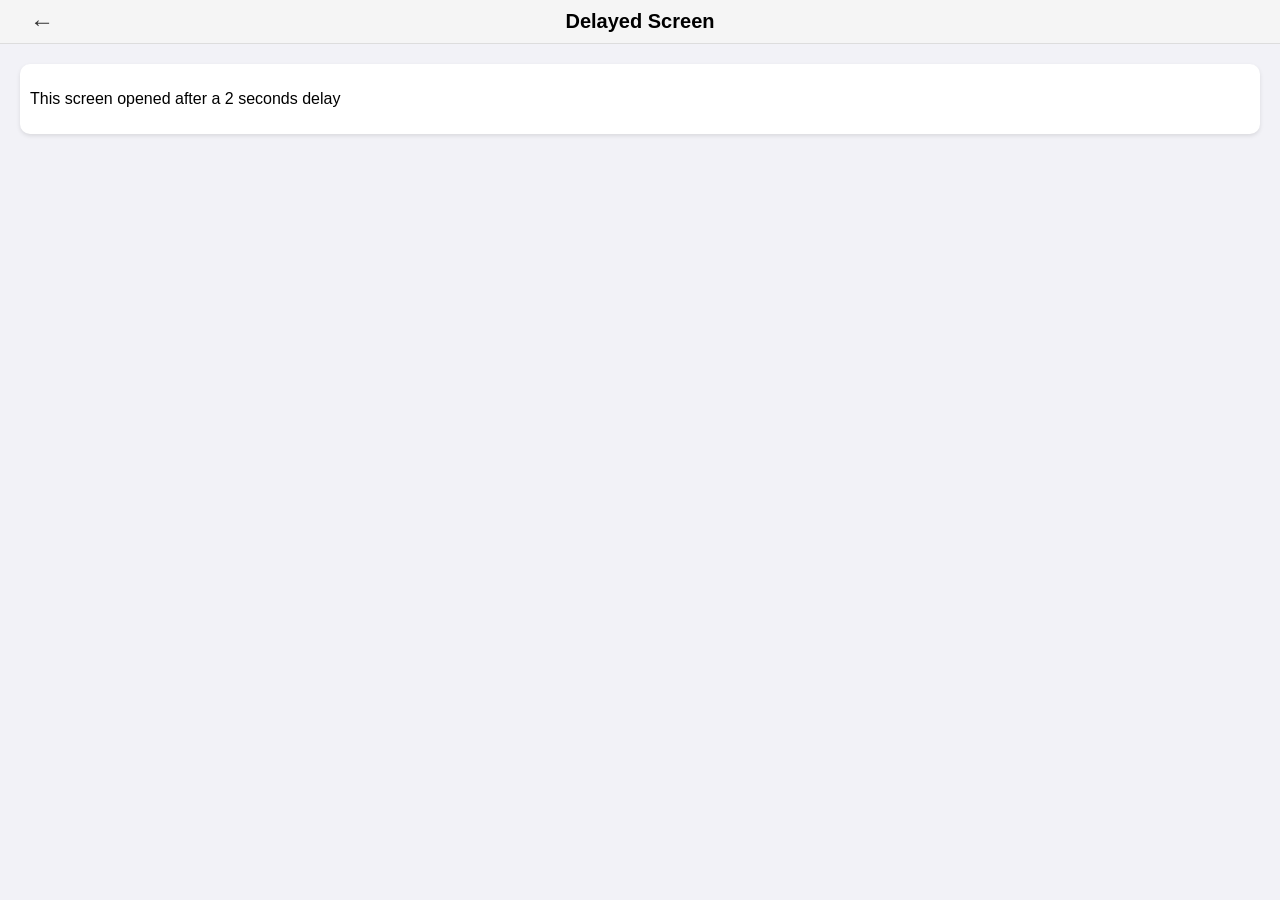
<file: example/delayedScreen.html>
<!DOCTYPE html>
<html>
<head>
    <meta charset="utf-8">
    <meta name="viewport" content="initial-scale=1, width=device-width, viewport-fit=cover">
    <title>Delayed Screen</title>
    <link rel="stylesheet" href="css/index.css">
</head>
<body>
    <div class="header">
        <button id="backButton" class="back-button">&larr;</button>
        <h1>Delayed Screen</h1>
    </div>
    <div class="section">
        <p>This screen opened after a 2 seconds delay</p>
    </div>

    <script>
        document.addEventListener('deviceready', function() {
            if (cordova.platformId === 'android') {
                DevRev.setInScreenTransitioning(false);
            }
        });
    </script>
    <script src="js/app.js"></script>
</body>
</html>
</file>
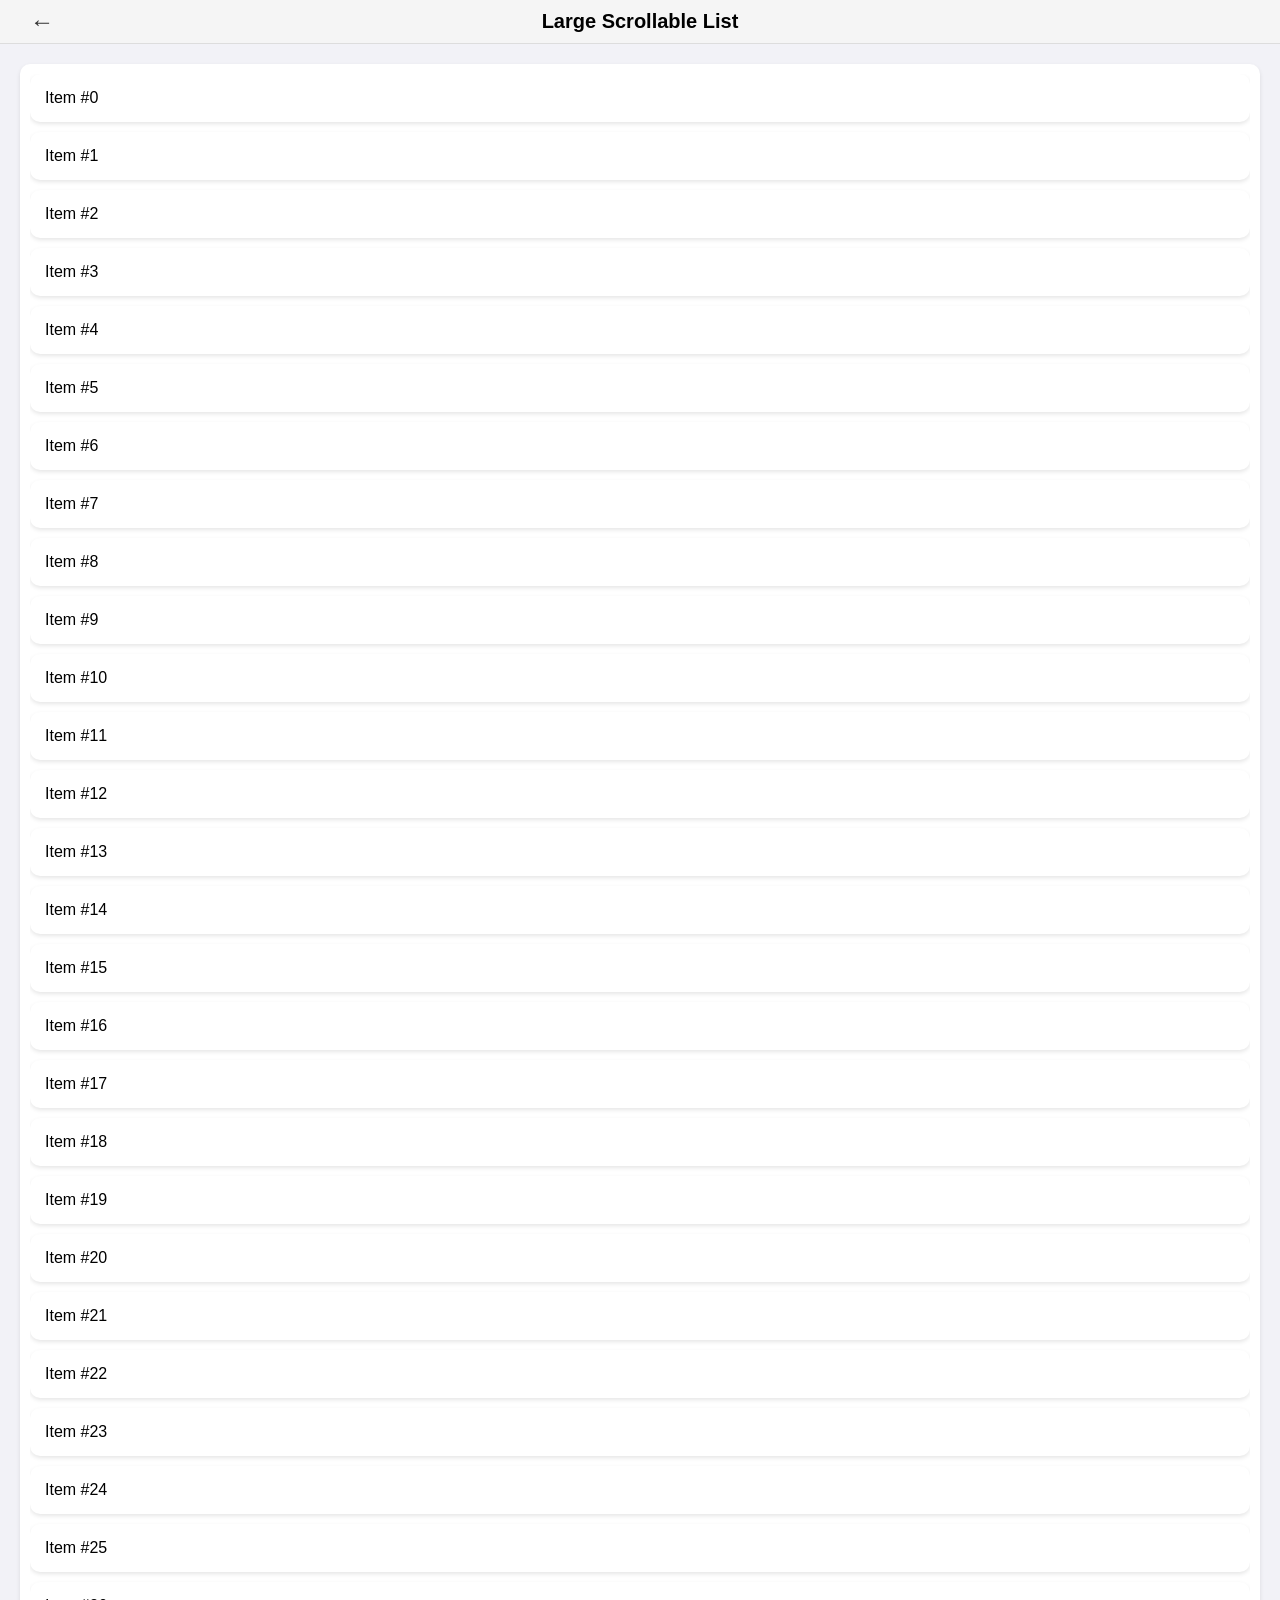
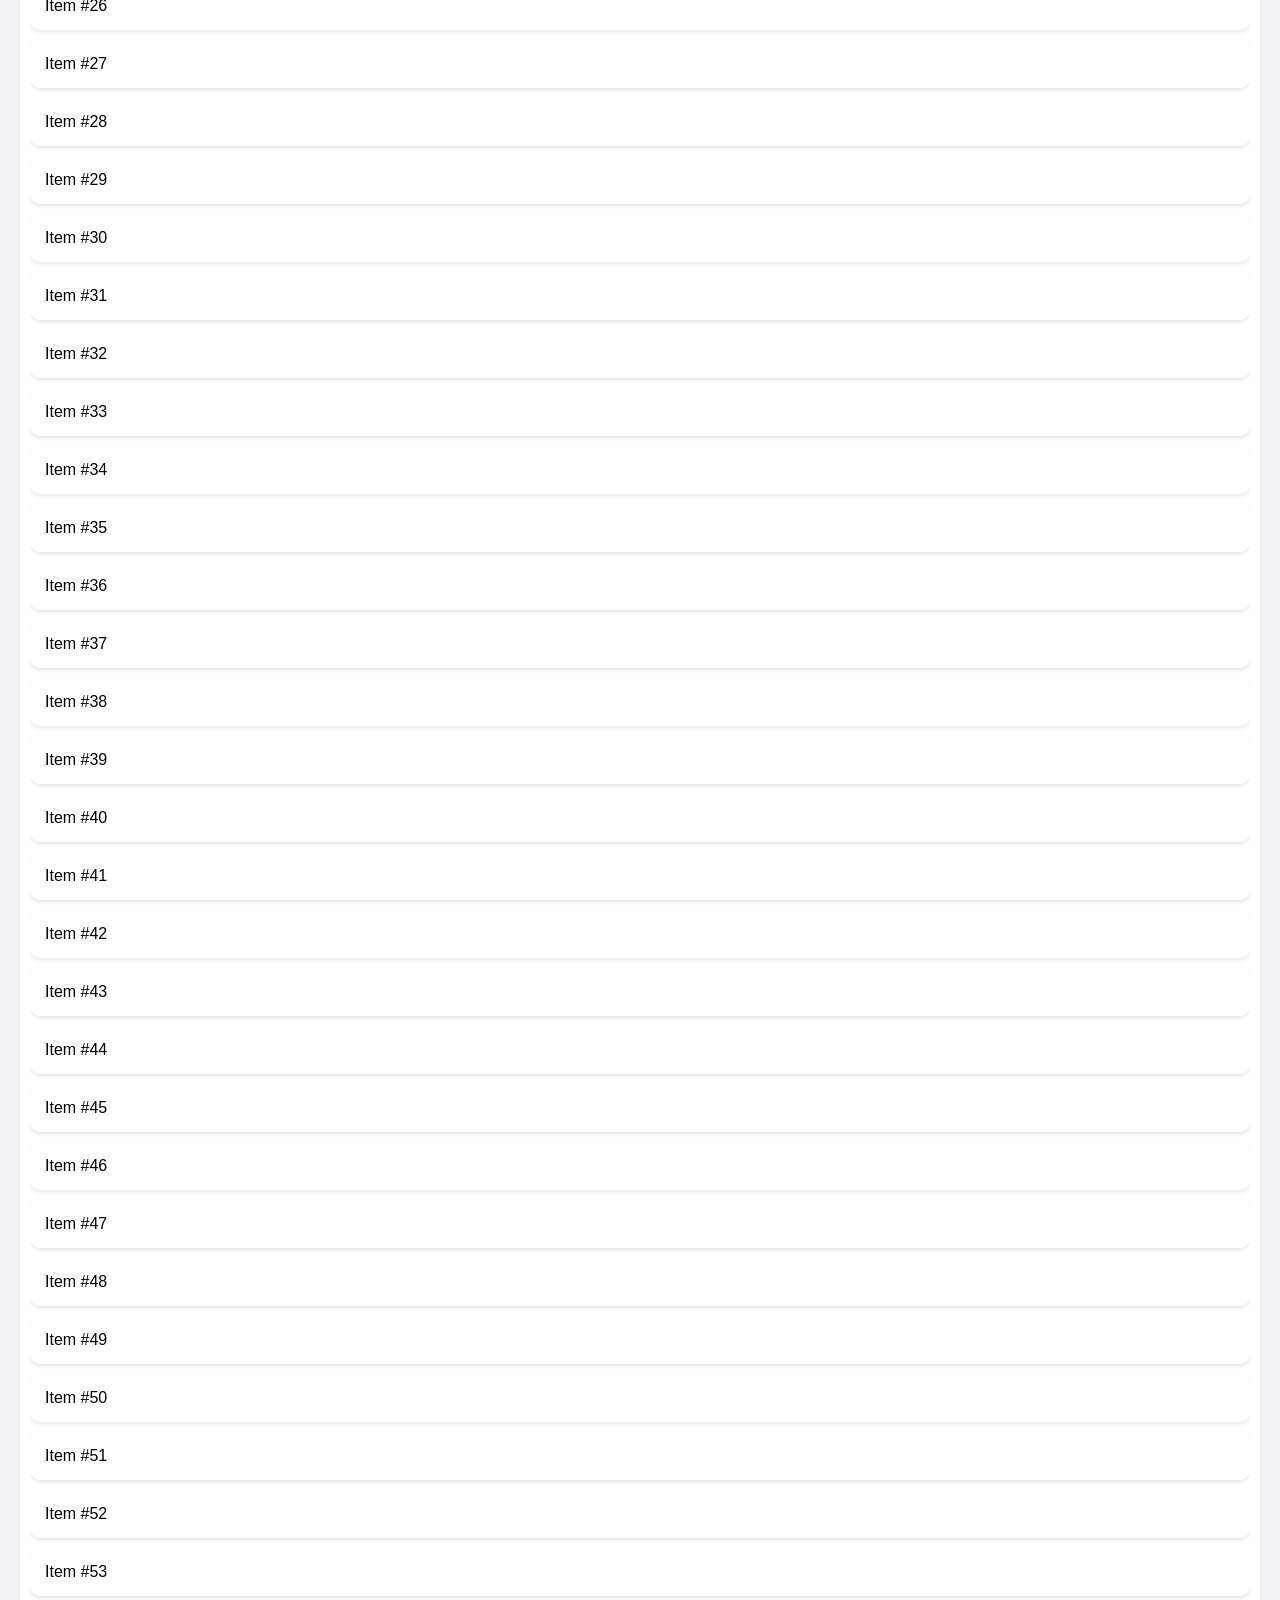
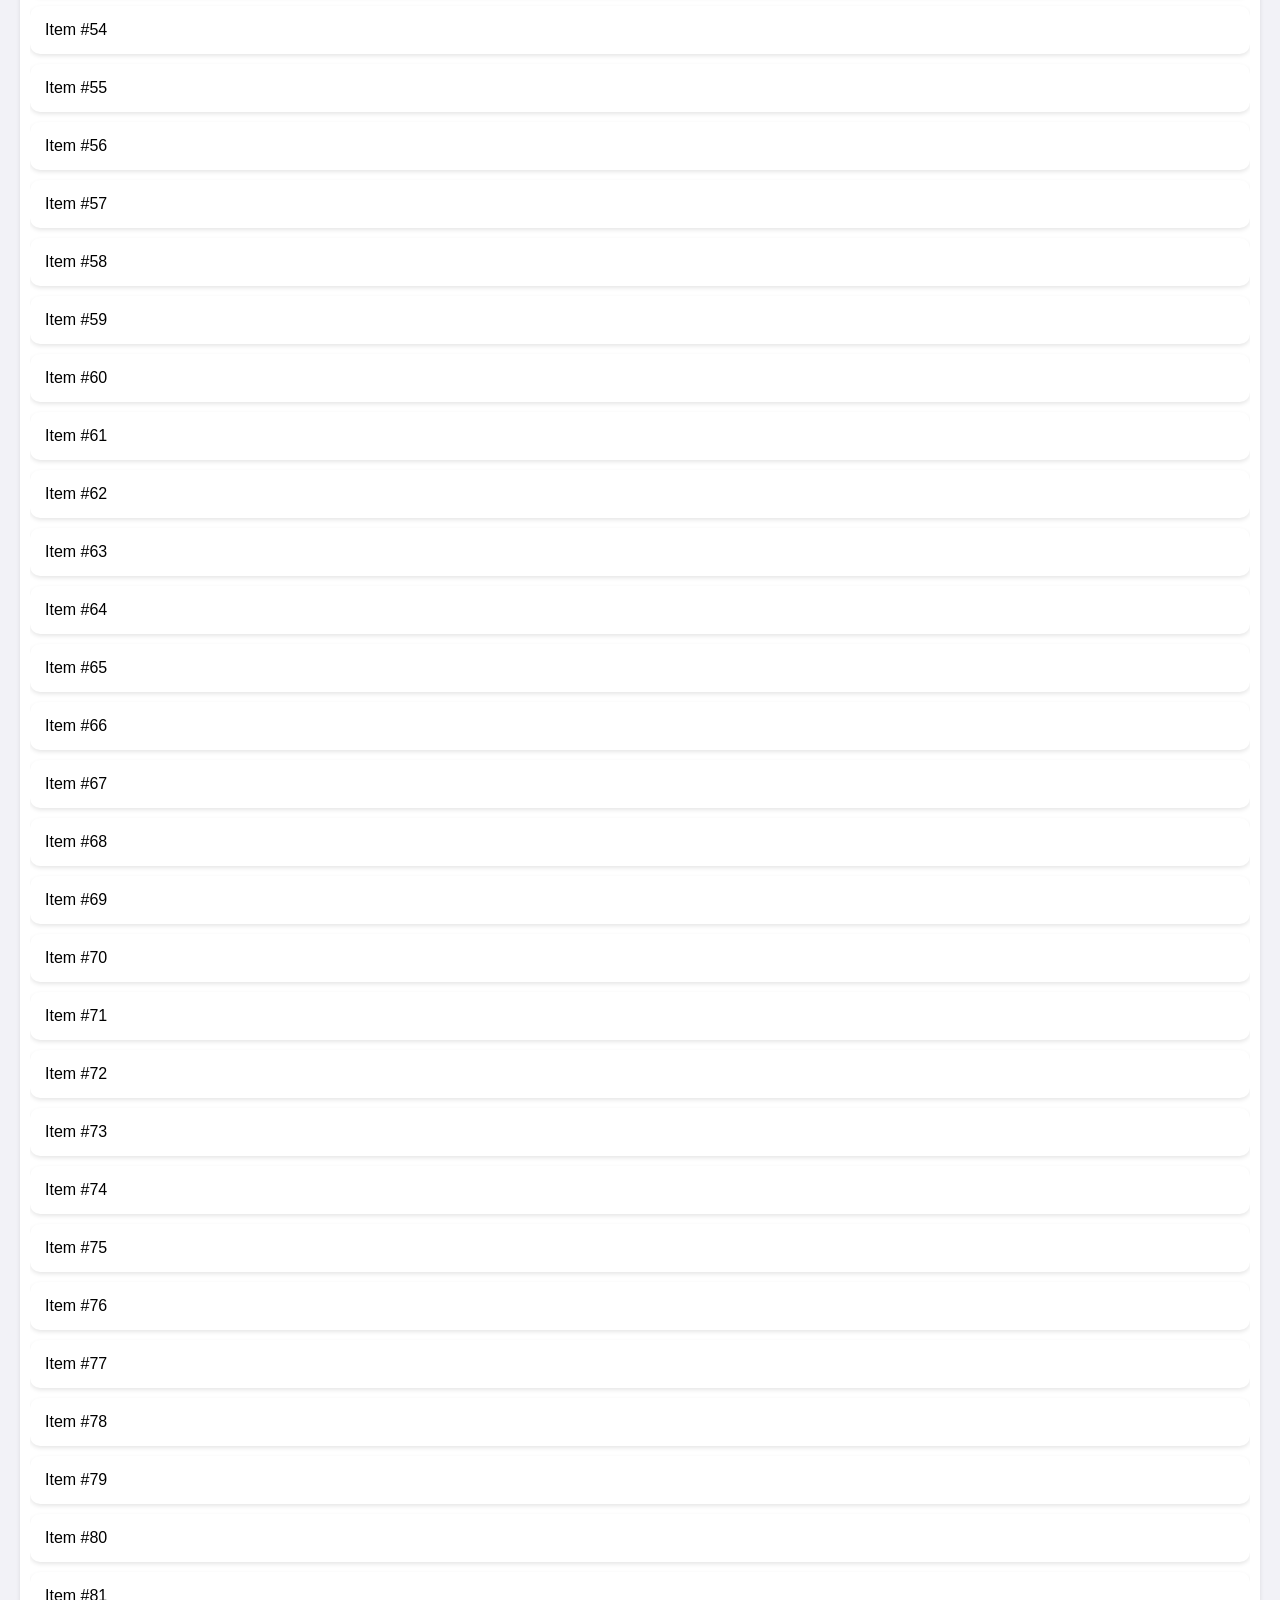
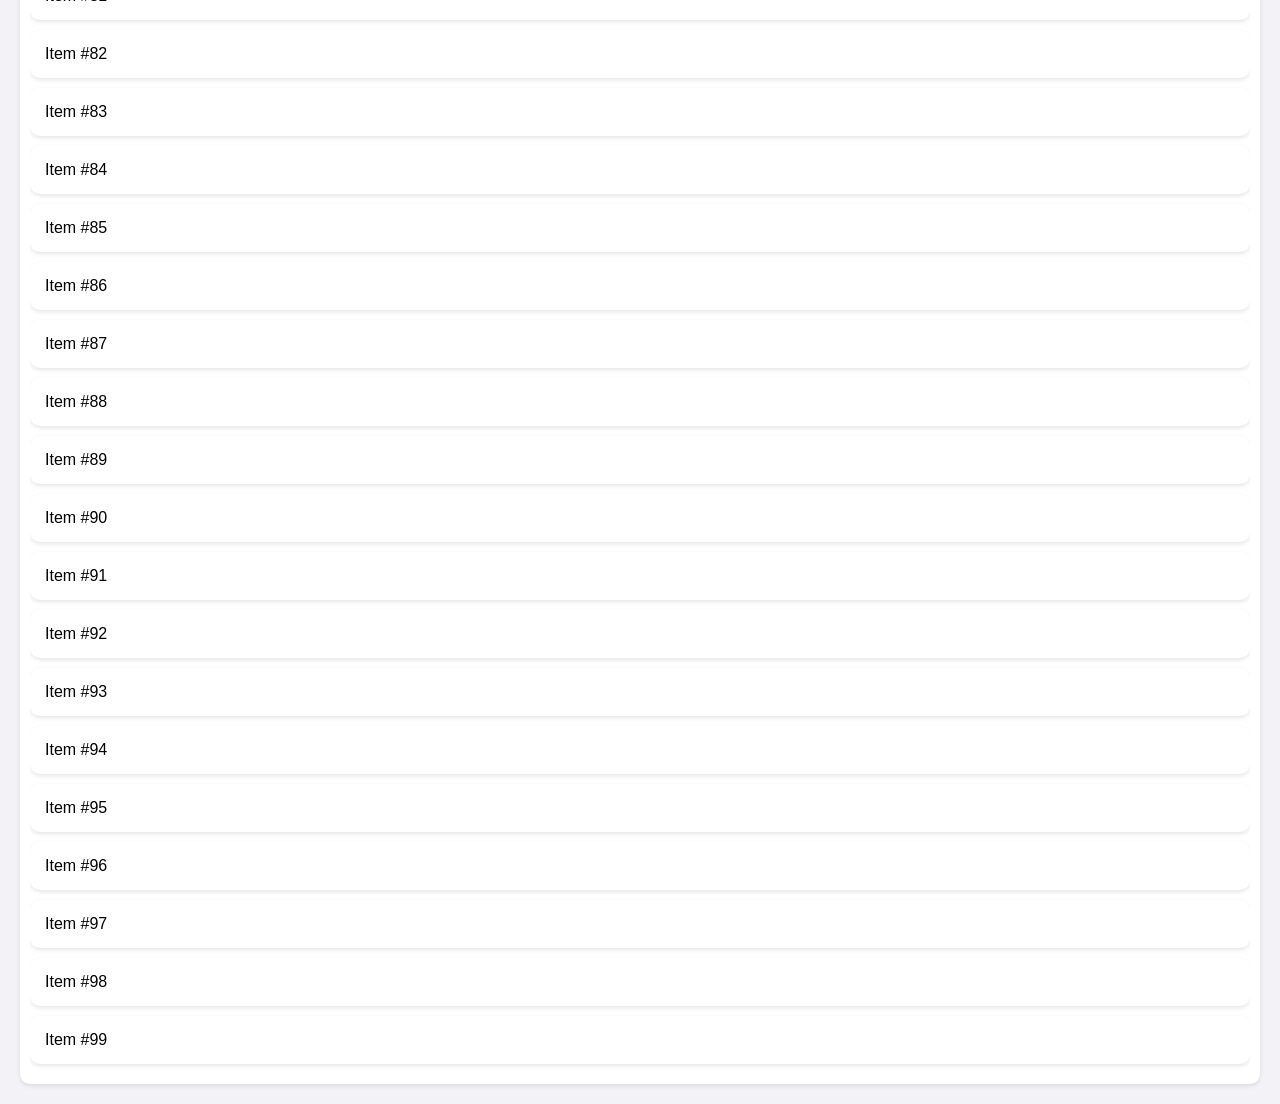
<file: example/largeScrollableList.html>
<!DOCTYPE html>
<html lang="en">
<head>
    <title>Large Scrollable List</title>
    <link rel="stylesheet" type="text/css" href="css/index.css">
</head>
<body>
    <div class="header">
        <button id="backButton" class="back-button">&larr;</button>
        <h1>Large Scrollable List</h1>
    </div>

    <div class="section">
        <div id="list-container" style="overflow-y: scroll;">
            <script>
                const listContainer = document.getElementById('list-container');
                for (let i = 0; i < 100; i++) {
                    const item = document.createElement('div');
                    item.className = 'card';
                    if (i % 2 === 0) {
                        item.classList.add('devrev-mask');
                    }
                    item.textContent = 'Item #' + i;
                    listContainer.appendChild(item);
                }
            </script>
        </div>
    </div>

    <script src="js/app.js"></script>
</body>
</html>
</file>
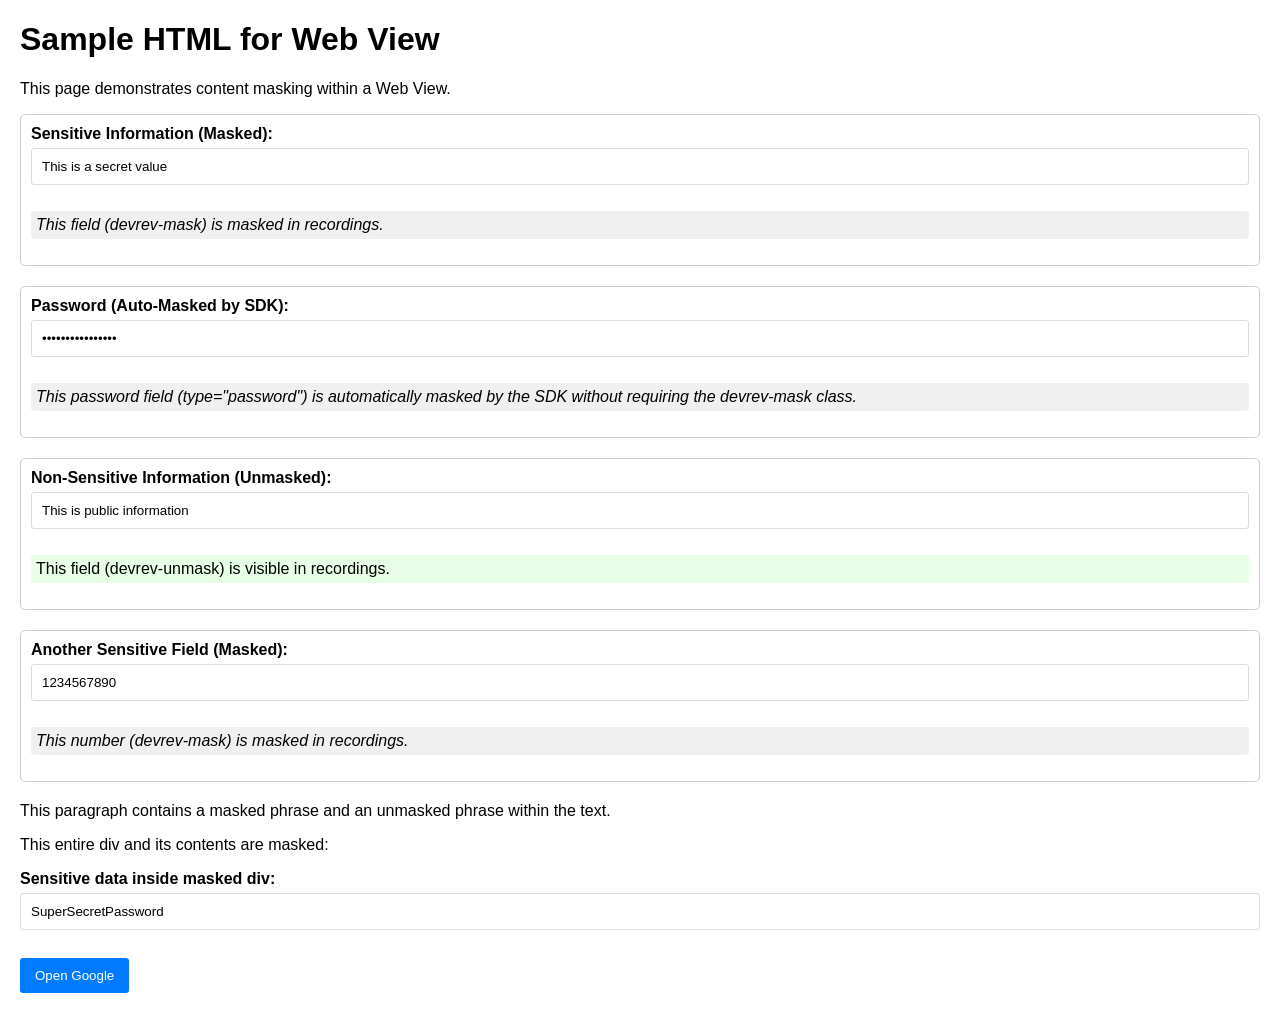
<file: example/webView.html>
<!DOCTYPE html>
<html lang="en">
<head>
    <meta charset="UTF-8">
    <meta name="viewport" content="width=device-width, initial-scale=1.0">
    <title>Sample Page with Masking</title>
    <style>
        body { font-family: sans-serif; margin: 20px; }
        .container { margin-bottom: 20px; padding: 10px; border: 1px solid #ccc; border-radius: 5px; }
        label { display: block; margin-bottom: 5px; font-weight: bold; }
        input[type="text"], input[type="password"], input[type="number"] { width: calc(100% - 22px); padding: 10px; margin-bottom: 10px; border: 1px solid #ddd; border-radius: 3px; }
        button { padding: 10px 15px; background-color: #007bff; color: white; border: none; border-radius: 3px; cursor: pointer; }
        button:hover { background-color: #0056b3; }
        .masked-info { background-color: #f0f0f0; padding: 5px; border-radius: 3px; font-style: italic; }
        .unmasked-info { background-color: #e6ffe6; padding: 5px; border-radius: 3px; }
    </style>
</head>
<body>
    <h1>Sample HTML for Web View</h1>
    <p>This page demonstrates content masking within a Web View.</p>
        <div class="container">
            <label for="maskedInput1">Sensitive Information (Masked):</label>
            <input type="text" id="maskedInput1" class="devrev-mask" placeholder="Enter your secret here" value="This is a secret value"/>
            <p class="masked-info">This field (devrev-mask) is masked in recordings.</p>
        </div>

        <div class="container">
            <label for="passwordInput">Password (Auto-Masked by SDK):</label>
            <input type="password" id="passwordInput" placeholder="Enter your password" value="mysecretpassword"/>
            <p class="masked-info">This password field (type="password") is automatically masked by the SDK without requiring the devrev-mask class.</p>
        </div>

        <div class="container">
            <label for="unmaskedInput1">Non-Sensitive Information (Unmasked):</label>
            <input type="text" id="unmaskedInput1" class="devrev-unmask" placeholder="Enter public info" value="This is public information"/>
            <p class="unmasked-info">This field (devrev-unmask) is visible in recordings.</p>
        </div>

        <div class="container">
            <label for="maskedInput2">Another Sensitive Field (Masked):</label>
            <input type="number" id="maskedInput2" class="devrev-mask" placeholder="Another secret" value="1234567890" min="0"/>
            <p class="masked-info">This number (devrev-mask) is masked in recordings.</p>
        </div>

        <p>This paragraph contains a <span class="devrev-mask">masked phrase</span> and an <span class="devrev-unmask">unmasked phrase</span> within the text.</p>

        <div class="devrev-mask">
            <p>This entire div and its contents are masked:</p>
            <label for="maskedInputInsideDiv">Sensitive data inside masked div:</label>
            <input type="text" id="maskedInputInsideDiv" placeholder="Password123" value="SuperSecretPassword"/>
        </div>

        <br>
        <button onclick="window.location.href='https://www.google.com'">Open Google</button>
    </body>
</html>
</file>
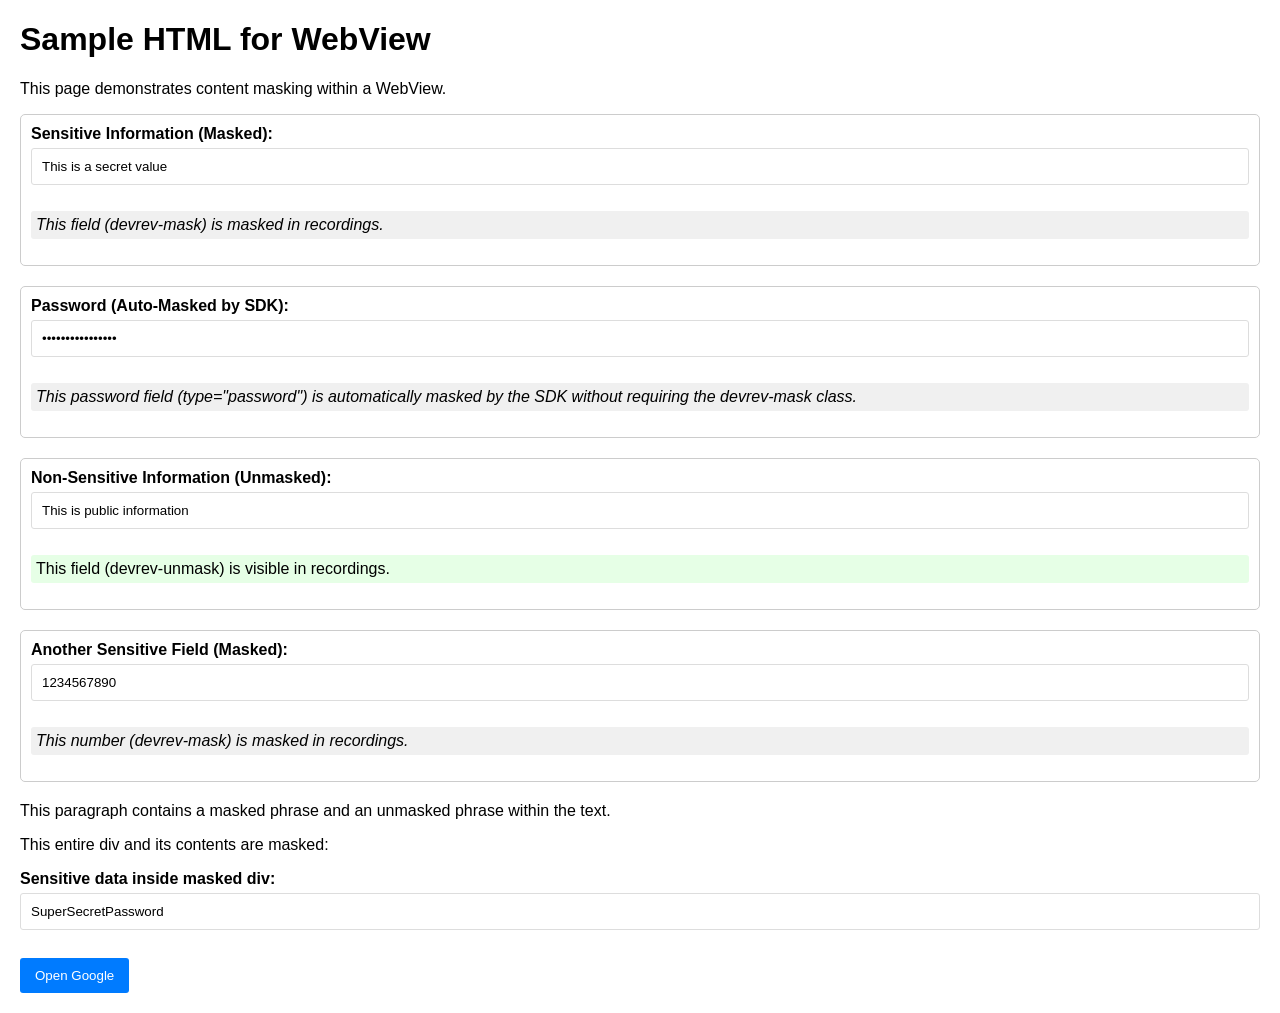
<file: sample/assets/sample.html>
<!DOCTYPE html>
<html lang="en">
<head>
    <meta charset="UTF-8">
    <meta name="viewport" content="width=device-width, initial-scale=1.0">
    <title>Sample Page with Masking</title>
    <style>
        body { font-family: sans-serif; margin: 20px; }
        .container { margin-bottom: 20px; padding: 10px; border: 1px solid #ccc; border-radius: 5px; }
        label { display: block; margin-bottom: 5px; font-weight: bold; }
        input[type="text"], input[type="password"], input[type="number"] { width: calc(100% - 22px); padding: 10px; margin-bottom: 10px; border: 1px solid #ddd; border-radius: 3px; }
        button { padding: 10px 15px; background-color: #007bff; color: white; border: none; border-radius: 3px; cursor: pointer; }
        button:hover { background-color: #0056b3; }
        .masked-info { background-color: #f0f0f0; padding: 5px; border-radius: 3px; font-style: italic; }
        .unmasked-info { background-color: #e6ffe6; padding: 5px; border-radius: 3px; }
    </style>
</head>
<body>
    <h1>Sample HTML for WebView</h1>
    <p>This page demonstrates content masking within a WebView.</p>
        <div class="container">
            <label for="maskedInput1">Sensitive Information (Masked):</label>
            <input type="text" id="maskedInput1" class="devrev-mask" placeholder="Enter your secret here" value="This is a secret value"/>
            <p class="masked-info">This field (devrev-mask) is masked in recordings.</p>
        </div>

        <div class="container">
            <label for="passwordInput">Password (Auto-Masked by SDK):</label>
            <input type="password" id="passwordInput" placeholder="Enter your password" value="mysecretpassword"/>
            <p class="masked-info">This password field (type="password") is automatically masked by the SDK without requiring the devrev-mask class.</p>
        </div>

        <div class="container">
            <label for="unmaskedInput1">Non-Sensitive Information (Unmasked):</label>
            <input type="text" id="unmaskedInput1" class="devrev-unmask" placeholder="Enter public info" value="This is public information"/>
            <p class="unmasked-info">This field (devrev-unmask) is visible in recordings.</p>
        </div>

        <div class="container">
            <label for="maskedInput2">Another Sensitive Field (Masked):</label>
            <input type="number" id="maskedInput2" class="devrev-mask" placeholder="Another secret" value="1234567890" min="0"/>
            <p class="masked-info">This number (devrev-mask) is masked in recordings.</p>
        </div>

        <p>This paragraph contains a <span class="devrev-mask">masked phrase</span> and an <span class="devrev-unmask">unmasked phrase</span> within the text.</p>

        <div class="devrev-mask">
            <p>This entire div and its contents are masked:</p>
            <label for="maskedInputInsideDiv">Sensitive data inside masked div:</label>
            <input type="text" id="maskedInputInsideDiv" placeholder="Password123" value="SuperSecretPassword"/>
        </div>

        <br>
        <button onclick="window.location.href='https://www.google.com'">Open Google</button>
    </body>
</html>
</file>
<file: example/css/index.css>
/* General Styles */
body {
    font-family: -apple-system, BlinkMacSystemFont, "Segoe UI", Roboto, "Helvetica Neue", Arial, sans-serif;
    background-color: #F2F2F7;
    margin: 0;
    padding: 20px;
}

/* Header */
.header {
    display: flex;
    align-items: center;
    padding: 10px;
    background-color: #f5f5f5;
    border-bottom: 1px solid #ddd;
    margin: -20px -20px 20px -20px;
}

#backButton {
    background: none;
    border: none;
    font-size: 24px;
    cursor: pointer;
    padding: 10px;
    color: #333;
    position: absolute;
    left: 20px;
}

.header h1 {
    flex: 1;
    text-align: center;
    margin: 0;
    font-size: 20px;
}

/* Sections */
.section {
    margin-top: 20px;
    padding: 10px;
    background: #fff;
    border-radius: 10px;
    box-shadow: 0px 2px 4px rgba(0, 0, 0, 0.1);
}

/* Section Titles */
h2 {
    font-size: 14px;
    text-transform: uppercase;
    color: gray;
    margin-bottom: 5px;
}

/* Lists */
ul {
    list-style: none;
    padding: 0;
}
li {
    padding: 10px;
    margin: 5px 0;
    border-radius: 8px;
    transition: background-color 0.2s ease;
}

/* Hover effect */
li:hover {
    background-color: #f0f0f0;
}

/* Click/active feedback */
li:active {
    background-color: #d0d0d0;
}

.status-list li,
.feature-list li {
    display: flex;
    justify-content: space-between;
    align-items: center;
    padding: 10px 0;
    font-size: 16px;
    border-bottom: 1px solid #ddd;
    color: black;
    cursor: pointer;
}

/* Feature List */
.feature-list a {
    text-decoration: none;
    color: black;
    font-size: 16px;
}

/* Circular Checkbox */
.circular-checkbox {
    width: 20px;
    height: 20px;
    border-radius: 50%;
    border: 2px solid grey;
    display: inline-block;
    text-align: center;
    line-height: 20px;
    font-size: 14px;
    font-weight: bold;
    cursor: pointer;
}

.checked {
    background-color: blue;
    border-color: blue;
    color: white;
}

/* Input Fields */
.input-group input {
    width: 80%;
    padding: 10px;
    margin: 5px 0;
    border: 1px solid #ddd;
    border-radius: 5px;
    font-size: 14px;
}

/* Action Items */
.action-item {
    color: white;
    text-align: center;
    padding: 10px;
    border-radius: 5px;
    cursor: pointer;
    font-size: 16px;
}

/* Large Scrollable List Items */
.card {
    background-color: #fff;
    border-radius: 10px;
    box-shadow: 0 2px 4px rgba(0,0,0,0.1);
    margin-bottom: 10px;
    padding: 15px;
}
</file>
